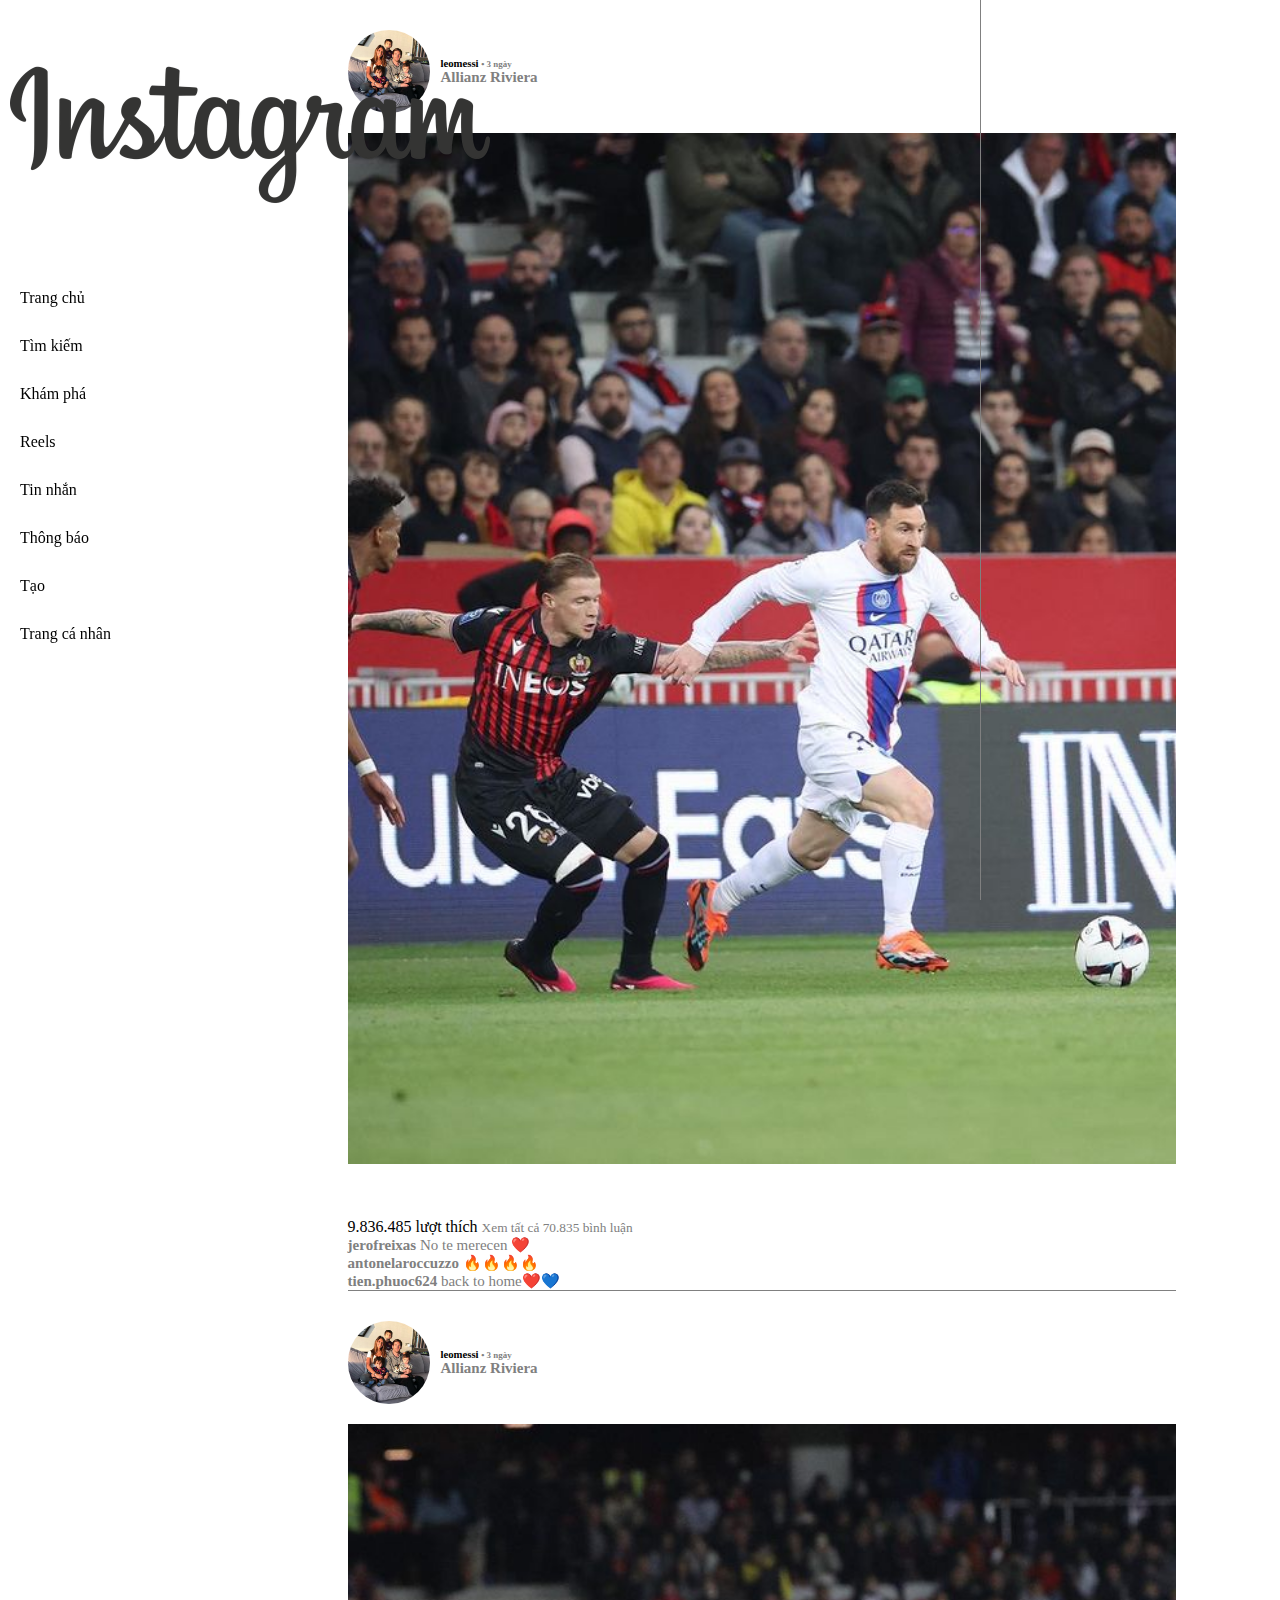
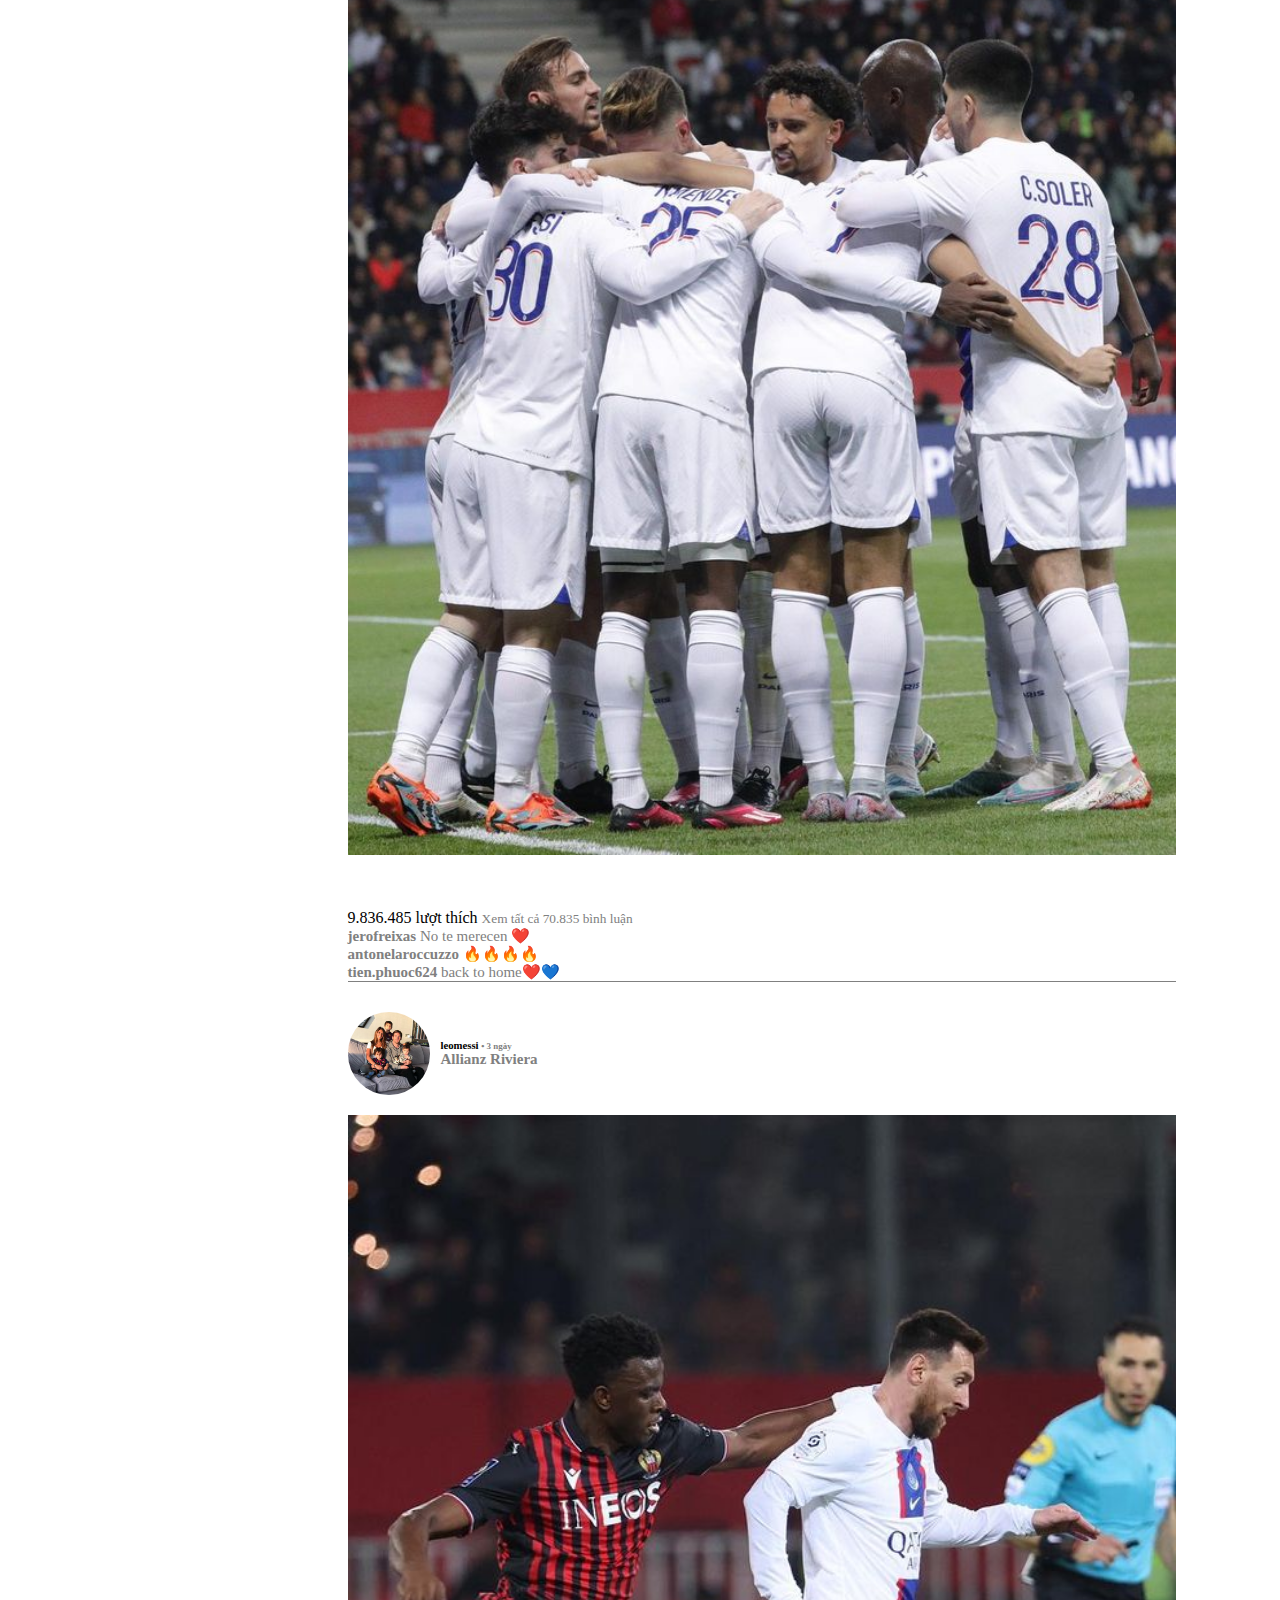
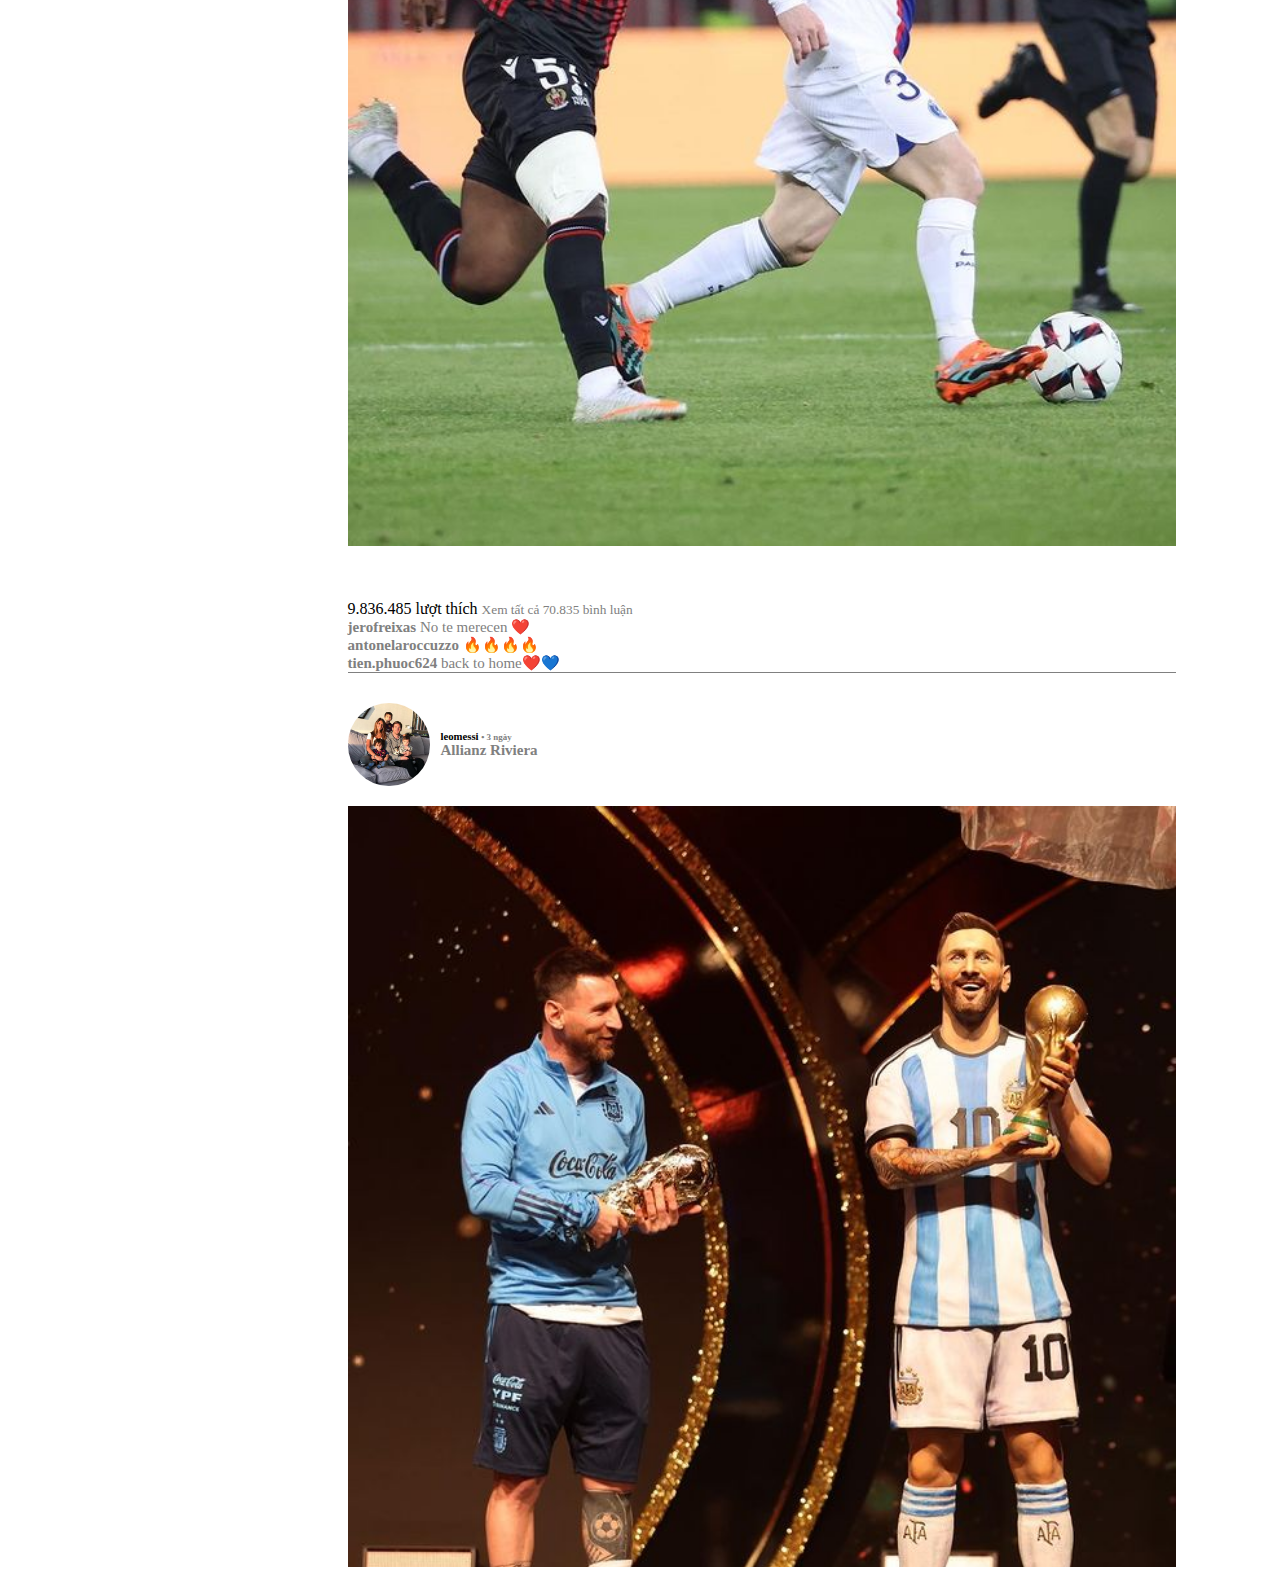
<file: index.html>
<!DOCTYPE html>
<html lang="en">
  <head>
    <meta charset="UTF-8" />
    <meta http-equiv="X-UA-Compatible" content="IE=edge" />
    <meta name="viewport" content="width=device-width, initial-scale=1.0" />
    <link
      rel="stylesheet"
      href="https://cdnjs.cloudflare.com/ajax/libs/font-awesome/6.4.0/css/all.min.css"
      integrity="sha512-iecdLmaskl7CVkqkXNQ/ZH/XLlvWZOJyj7Yy7tcenmpD1ypASozpmT/E0iPtmFIB46ZmdtAc9eNBvH0H/ZpiBw=="
      crossorigin="anonymous"
      referrerpolicy="no-referrer"
    />
    <link
      href="https://cdn.jsdelivr.net/npm/bootstrap@5.0.2/dist/css/bootstrap.min.css"
      rel="stylesheet"
      integrity="sha384-EVSTQN3/azprG1Anm3QDgpJLIm9Nao0Yz1ztcQTwFspd3yD65VohhpuuCOmLASjC"
      crossorigin="anonymous"
    />
    <link rel="stylesheet" href="./assets/css/style.css" />
    <title>Instagram</title>
  </head>
  <body>
    <div class="container-fluid">
      <div class="row">
        <div class="col-md-2 nav">
          <div class="list-item">
            <a href="#">
              <img src="./assets/img/logo.png" alt="" width="50%" />
            </a>
            <a href="./assets/Danh-muc/trangchu.html" target="page"> <i class="fa-solid fa-house"></i>Trang chủ </a>
            <a href="#">
              <i class="fa-solid fa-magnifying-glass"></i>Tìm kiếm
            </a>
            <a href="#"> <i class="fa-solid fa-compass"></i>Khám phá </a>
            <a href="#"> <i class="fa-solid fa-play"></i>Reels </a>
            <a href="./assets/Danh-muc/tinnhan.html" target="page"> <i class="fa-brands fa-telegram"></i>Tin nhắn </a>
            <a href="#"> <i class="fa-solid fa-heart"></i>Thông báo </a>
            <a href="#"> <i class="fa-solid fa-square-plus"></i>Tạo </a>
            <a href="./assets/Danh-muc/canhan.html" target="page"> <i class="fa-solid fa-user"></i>Trang cá nhân </a>
          </div>
          
        </div>
        
        <main class="col-md-7">
            <iframe src="./assets/Danh-muc/trangchu.html" frameborder="0" scrolling="no" width="100%" height="4767.39px" name="page"></iframe>
        </main>
        <article class="col-md-3">
            <div class="container-article">
                <div class="list-friend">
                    <a href="#"><img src="./assets/img/anh2.jpg" alt="" width="20%"><h6>tien.phuoc624 <br> <p>Nguyễn Tiến Phước</p></h6></a>
                    <a href="#"><h6 class="button-friend">Chuyển</h6></a>
                </div>
                <p>Gợi ý cho bạn</p>
                <div class="list-friend">
                    <a href="#"><img src="./assets/img/anh3.jpg" alt="" width="15%"><h6>chauvo765 <br> <p>Gợi ý cho bạn</p></h6></a>
                    <a href="#"><h6 class="button-friend">Theo dõi</h6></a>
                </div>
                <div class="list-friend">
                    <a href="#"><img src="./assets/img/anh3.jpg" alt="" width="15%"><h6>h._.v30.01 <br> <p>Gợi ý cho bạn</p></h6></a>
                    <a href="#"><h6 class="button-friend">Theo dõi</h6></a>
                </div>
                <div class="list-friend">
                    <a href="#"><img src="./assets/img/anh3.jpg" alt="" width="15%"><h6>thienphamdong05022004 <br> <p>Gợi ý cho bạn</p></h6></a>
                    <a href="#"><h6 class="button-friend">Theo dõi</h6></a>
                </div>
                <div class="list-friend">
                    <a href="#"><img src="./assets/img/anh3.jpg" alt="" width="15%"><h6>truongvan.phat.37 <br> <p>Gợi ý cho bạn</p></h6></a>
                    <a href="#"><h6 class="button-friend">Theo dõi</h6></a>
                </div>
                <div class="list-friend">
                    <a href="#"><img src="./assets/img/anh3.jpg" alt="" width="15%"><h6>vanvien1604 <br> <p>Gợi ý cho bạn</p></h6></a>
                    <a href="#"><h6 class="button-friend">Theo dõi</h6></a>
                </div>
            </div>
        </article>
      </div>
      <div class="row">
        <div class="col-md-12 mobile-tablet">
          <div class="nav-tablet-mobile">
            
            <div class="list-item">
              <a href="./assets/Danh-muc/trangchu.html" target="page"> <i class="fa-solid fa-house"></i> </a>
              <a href="#">
                <i class="fa-solid fa-magnifying-glass"></i>
              </a>
              <a href="#"> <i class="fa-solid fa-compass"></i></a>
              <a href="#"> <i class="fa-solid fa-play"></i> </a>
              <a href="./assets/Danh-muc/tinnhan.html" target="page"> <i class="fa-brands fa-telegram"></i></a>
              <a href="#"> <i class="fa-solid fa-heart"></i></a>
              <a href="#"> <i class="fa-solid fa-square-plus"></i></a>
              <a href="./assets/Danh-muc/canhan.html" target="page"> <i class="fa-solid fa-user"></i></a>
            </div>
          </div>
        </div>
      </div>
    </div>

    <script
      src="https://cdn.jsdelivr.net/npm/bootstrap@5.0.2/dist/js/bootstrap.bundle.min.js"
      integrity="sha384-MrcW6ZMFYlzcLA8Nl+NtUVF0sA7MsXsP1UyJoMp4YLEuNSfAP+JcXn/tWtIaxVXM"
      crossorigin="anonymous"
    ></script>
  </body>
</html>
</file>
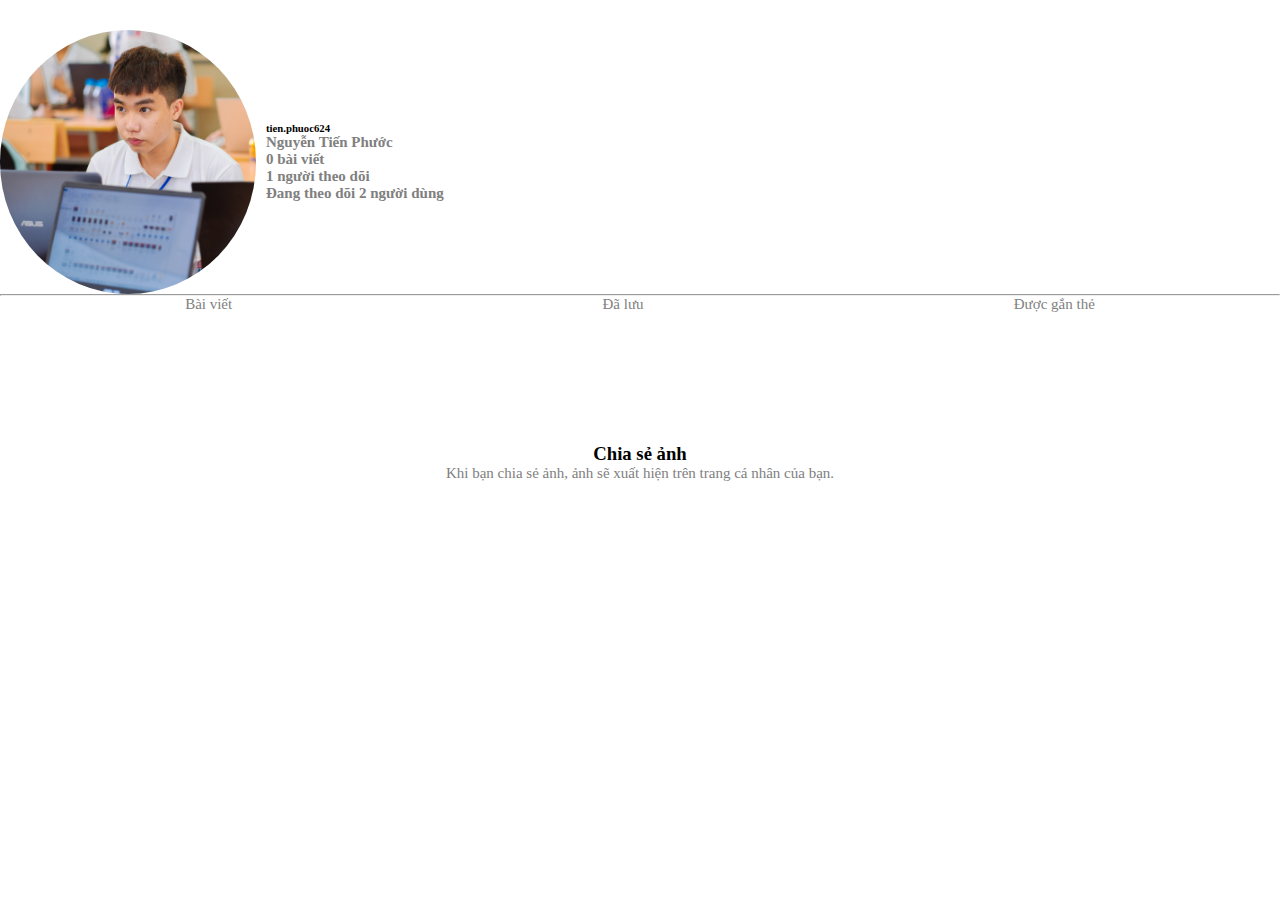
<file: assets/Danh-muc/canhan.html>
<!DOCTYPE html>
<html lang="en">
  <head>
    <meta charset="UTF-8" />
    <meta http-equiv="X-UA-Compatible" content="IE=edge" />
    <meta name="viewport" content="width=device-width, initial-scale=1.0" />
    <link
    rel="stylesheet"
    href="https://cdnjs.cloudflare.com/ajax/libs/font-awesome/6.4.0/css/all.min.css"
    integrity="sha512-iecdLmaskl7CVkqkXNQ/ZH/XLlvWZOJyj7Yy7tcenmpD1ypASozpmT/E0iPtmFIB46ZmdtAc9eNBvH0H/ZpiBw=="
    crossorigin="anonymous"
    referrerpolicy="no-referrer"
  />
  <link
      href="https://cdn.jsdelivr.net/npm/bootstrap@5.0.2/dist/css/bootstrap.min.css"
      rel="stylesheet"
      integrity="sha384-EVSTQN3/azprG1Anm3QDgpJLIm9Nao0Yz1ztcQTwFspd3yD65VohhpuuCOmLASjC"
      crossorigin="anonymous"
    />
    <link rel="stylesheet" href="../css/style.css">
    <title>Document</title>
    <style>
      * {
        padding: 0;
        margin: 0;
        box-sizing: border-box;
      }
      body {
        width: 100%;
      }

      a {
        text-decoration: none;
        color: black;
      }
      p,
      small {
        color: gray;
      }
      p {
        font-size: 15px;
      }
      main {
        margin-left: 244px;
      }
      .content-profile{
        margin-top: 30px;
      }
     .list-profile{
        display: flex;
        align-items: center;
        justify-content: space-around;
     }.coantainer-bottom{
        height: 300px;
        display: flex;
        align-items: center;
        justify-content: center;
     }
     .main-profile{
        text-align: center
     }
    </style>
  </head>
  <body>
    <div class="container-fluid">
        <div class="content-profile">
            <div class="row">
                <div class="col-md-12">
                    <div class="list-friend">
                        <a href="#"><img src="../img/anh2.jpg" alt="" width="20%"><h6>tien.phuoc624 <br> <p>Nguyễn Tiến Phước</p> <p>0 bài viết</p> <p>1 người theo dõi</p> <p>Đang theo dõi 2 người dùng</p></h6>
                        </a>
                    </div>
                    <hr>
                    
                </div>
                <div class="col-md-12">
                    <div class="list-profile">
                        <p>Bài viết</p>
                        <p>Đã lưu</p>
                        <p>Được gắn thẻ</p>
                    </div>
                </div>
                <div class="col-md-12 coantainer-bottom">
                    <div class="main-profile">
                        <h3>Chia sẻ ảnh</h3>
                        <p>Khi bạn chia sẻ ảnh, ảnh sẽ xuất hiện trên trang cá nhân của bạn.</p>
                    </div>
                </div>
            </div>
        </div>
    </div>
    
    <script
    src="https://cdn.jsdelivr.net/npm/bootstrap@5.0.2/dist/js/bootstrap.bundle.min.js"
    integrity="sha384-MrcW6ZMFYlzcLA8Nl+NtUVF0sA7MsXsP1UyJoMp4YLEuNSfAP+JcXn/tWtIaxVXM"
    crossorigin="anonymous"
  ></script>
  </body>
</html>
</file>
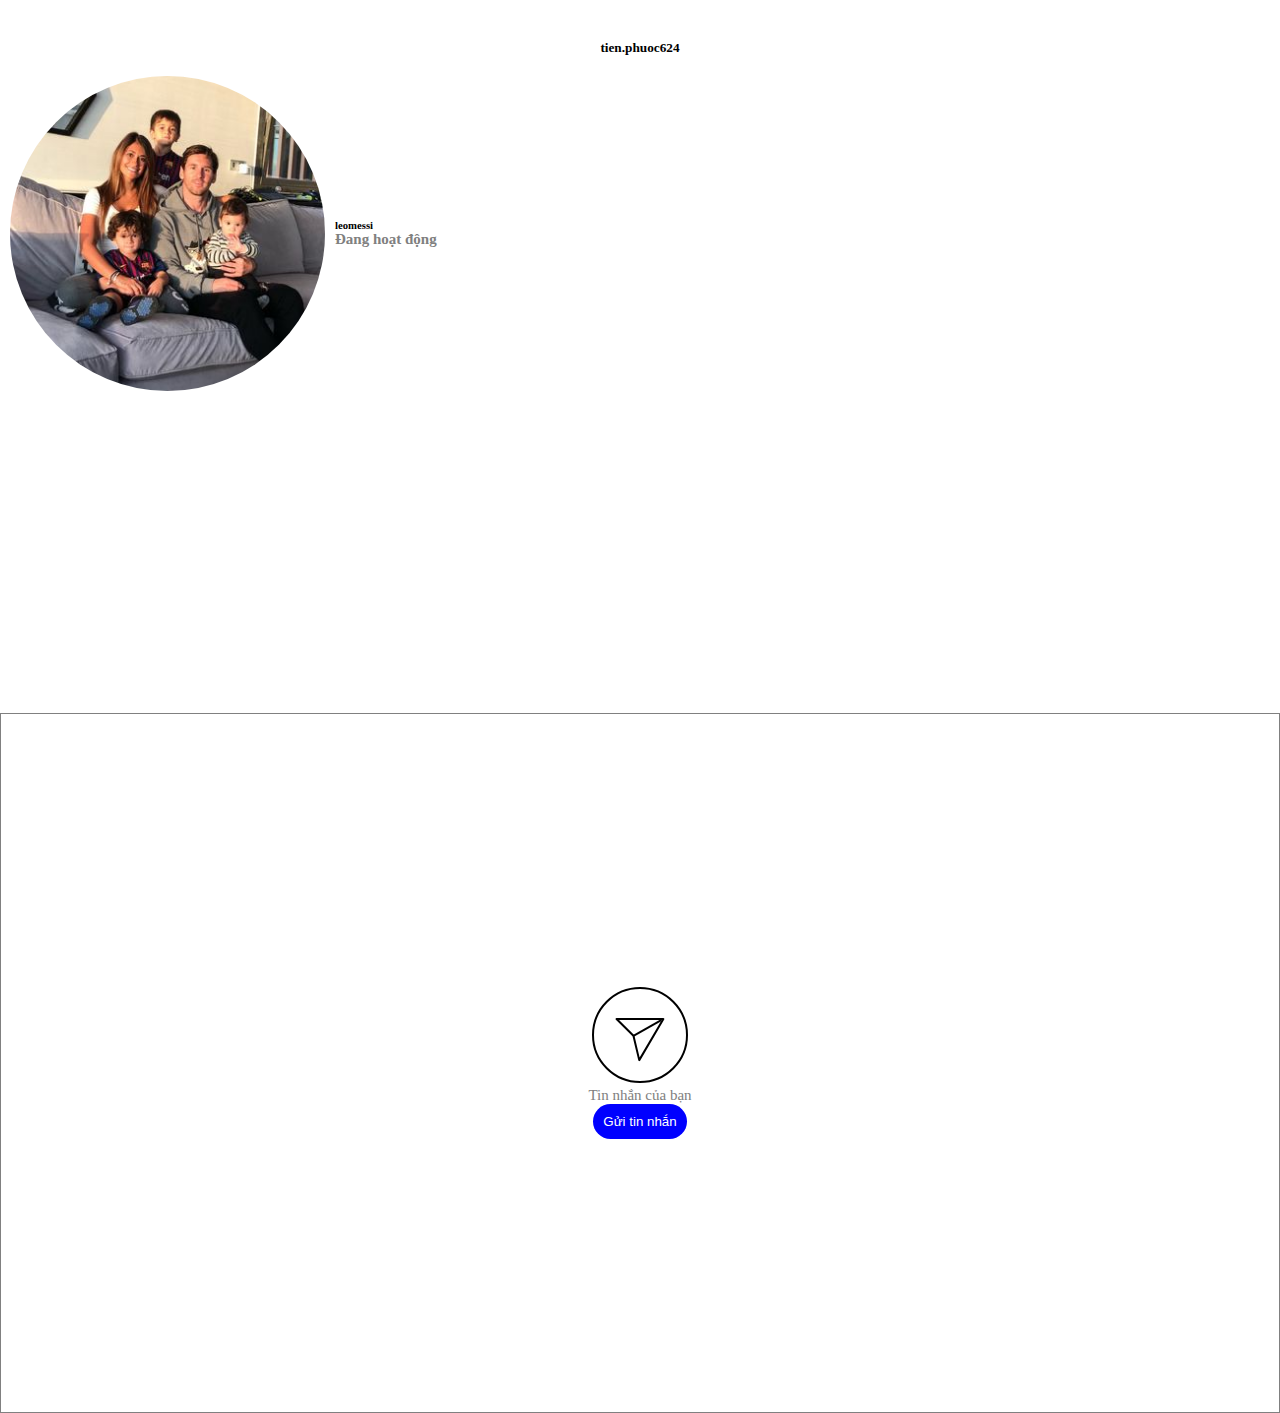
<file: assets/Danh-muc/tinnhan.html>
<!DOCTYPE html>
<html lang="en">
  <head>
    <meta charset="UTF-8" />
    <meta http-equiv="X-UA-Compatible" content="IE=edge" />
    <meta name="viewport" content="width=device-width, initial-scale=1.0" />
    <link
    rel="stylesheet"
    href="https://cdnjs.cloudflare.com/ajax/libs/font-awesome/6.4.0/css/all.min.css"
    integrity="sha512-iecdLmaskl7CVkqkXNQ/ZH/XLlvWZOJyj7Yy7tcenmpD1ypASozpmT/E0iPtmFIB46ZmdtAc9eNBvH0H/ZpiBw=="
    crossorigin="anonymous"
    referrerpolicy="no-referrer"
  />
  <link
      href="https://cdn.jsdelivr.net/npm/bootstrap@5.0.2/dist/css/bootstrap.min.css"
      rel="stylesheet"
      integrity="sha384-EVSTQN3/azprG1Anm3QDgpJLIm9Nao0Yz1ztcQTwFspd3yD65VohhpuuCOmLASjC"
      crossorigin="anonymous"
    />
    <link rel="stylesheet" href="../css/style.css">
    <title>Document</title>
    <style>
      * {
        padding: 0;
        margin: 0;
        box-sizing: border-box;
      }
      body {
        width: 100%;
      }

      a {
        text-decoration: none;
        color: black;
      }
      p,
      small {
        color: gray;
      }
      p {
        font-size: 15px;
      }
      main {
        margin-left: 244px;
      }
      .mess{
        height: 700px;
        
        margin-top: 30px;
      }
      .title-mess{
        display: flex;
        justify-content: center;
        padding: 10px;
      }
      
      .header-tus{
        padding: 10px;
        height: 647px;
      }
      .header-tus a {
        display: flex;
        align-items: center;
      }

      .header-tus img {
        border-radius: 50%;
        margin-right: 10px;
      }
      .content-right{
        width: 100%;
        height: 700px;
        display: flex;
        align-items: center;
        justify-content: center;
        border: 1px solid gray;
      }
      .messenger{
        text-align: center;
      }
      button{
        padding: 10px;
        color: white;
        font-weight: 500;
        outline: none;
        background-color: blue;
        border-radius: 20px;
        border: none;

      }

     
    </style>
  </head>
  <body>
    <div class="container-fluid">
        <div class="mess">
          <div class="row">
            <div class="col-md-3 ">
                <div class="left">
                  <div class="row">
                    <div class="col-md-12">
                        <div class="title-mess">
                            <h5>tien.phuoc624</h5>
                        </div>
                    </div>
                </div>
                <div class="row content-mess">
                    <div class="col-md-12">
                        <div class="header-tus">
                            <a href="#"
                              ><img src="../img/anh1.jpg" alt="" width="25%" />
                              <h6>
                                leomessi <br />
                                <p>Đang hoạt động</p>
                              </h6></a
                            >
                          </div>
                    </div>
                </div>
                </div>
            </div>
            <div class="col-md-9">
              <div class="content-right">
                <div class="messenger">
                  <svg aria-label="Direct" class="x1lliihq x1n2onr6" color="rgb(0, 0, 0)" fill="rgb(0, 0, 0)" height="96" role="img" viewBox="0 0 96 96" width="96"><title>Direct</title><circle cx="48" cy="48" fill="none" r="47" stroke="currentColor" stroke-linecap="round" stroke-linejoin="round" stroke-width="2"></circle><line fill="none" stroke="currentColor" stroke-linejoin="round" stroke-width="2" x1="69.286" x2="41.447" y1="33.21" y2="48.804"></line><polygon fill="none" points="47.254 73.123 71.376 31.998 24.546 32.002 41.448 48.805 47.254 73.123" stroke="currentColor" stroke-linejoin="round" stroke-width="2"></polygon></svg>
                  <p>Tin nhắn của bạn</p>
                  <button>Gửi tin nhắn</button>
                </div>
              </div>
            </div>
        </div>
        </div>
    </div>
    
    <script
    src="https://cdn.jsdelivr.net/npm/bootstrap@5.0.2/dist/js/bootstrap.bundle.min.js"
    integrity="sha384-MrcW6ZMFYlzcLA8Nl+NtUVF0sA7MsXsP1UyJoMp4YLEuNSfAP+JcXn/tWtIaxVXM"
    crossorigin="anonymous"
  ></script>
  </body>
</html>
</file>
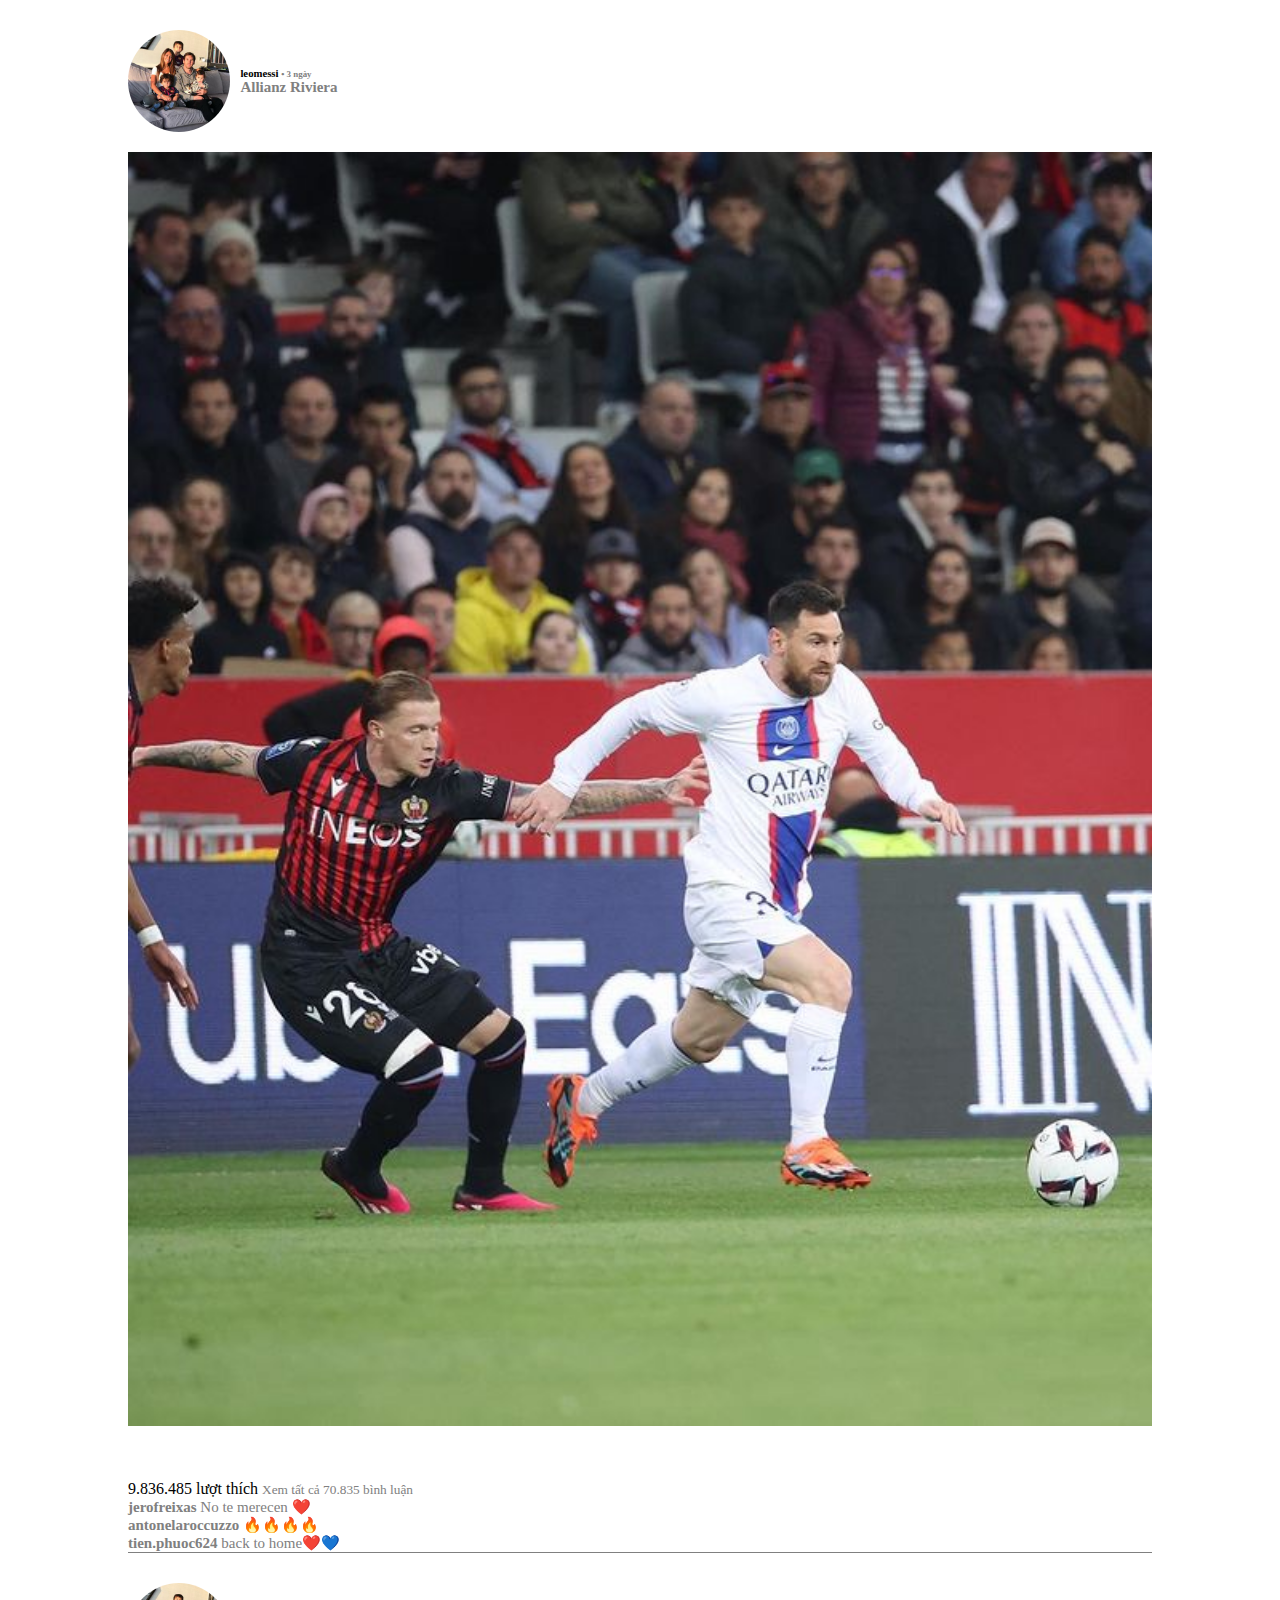
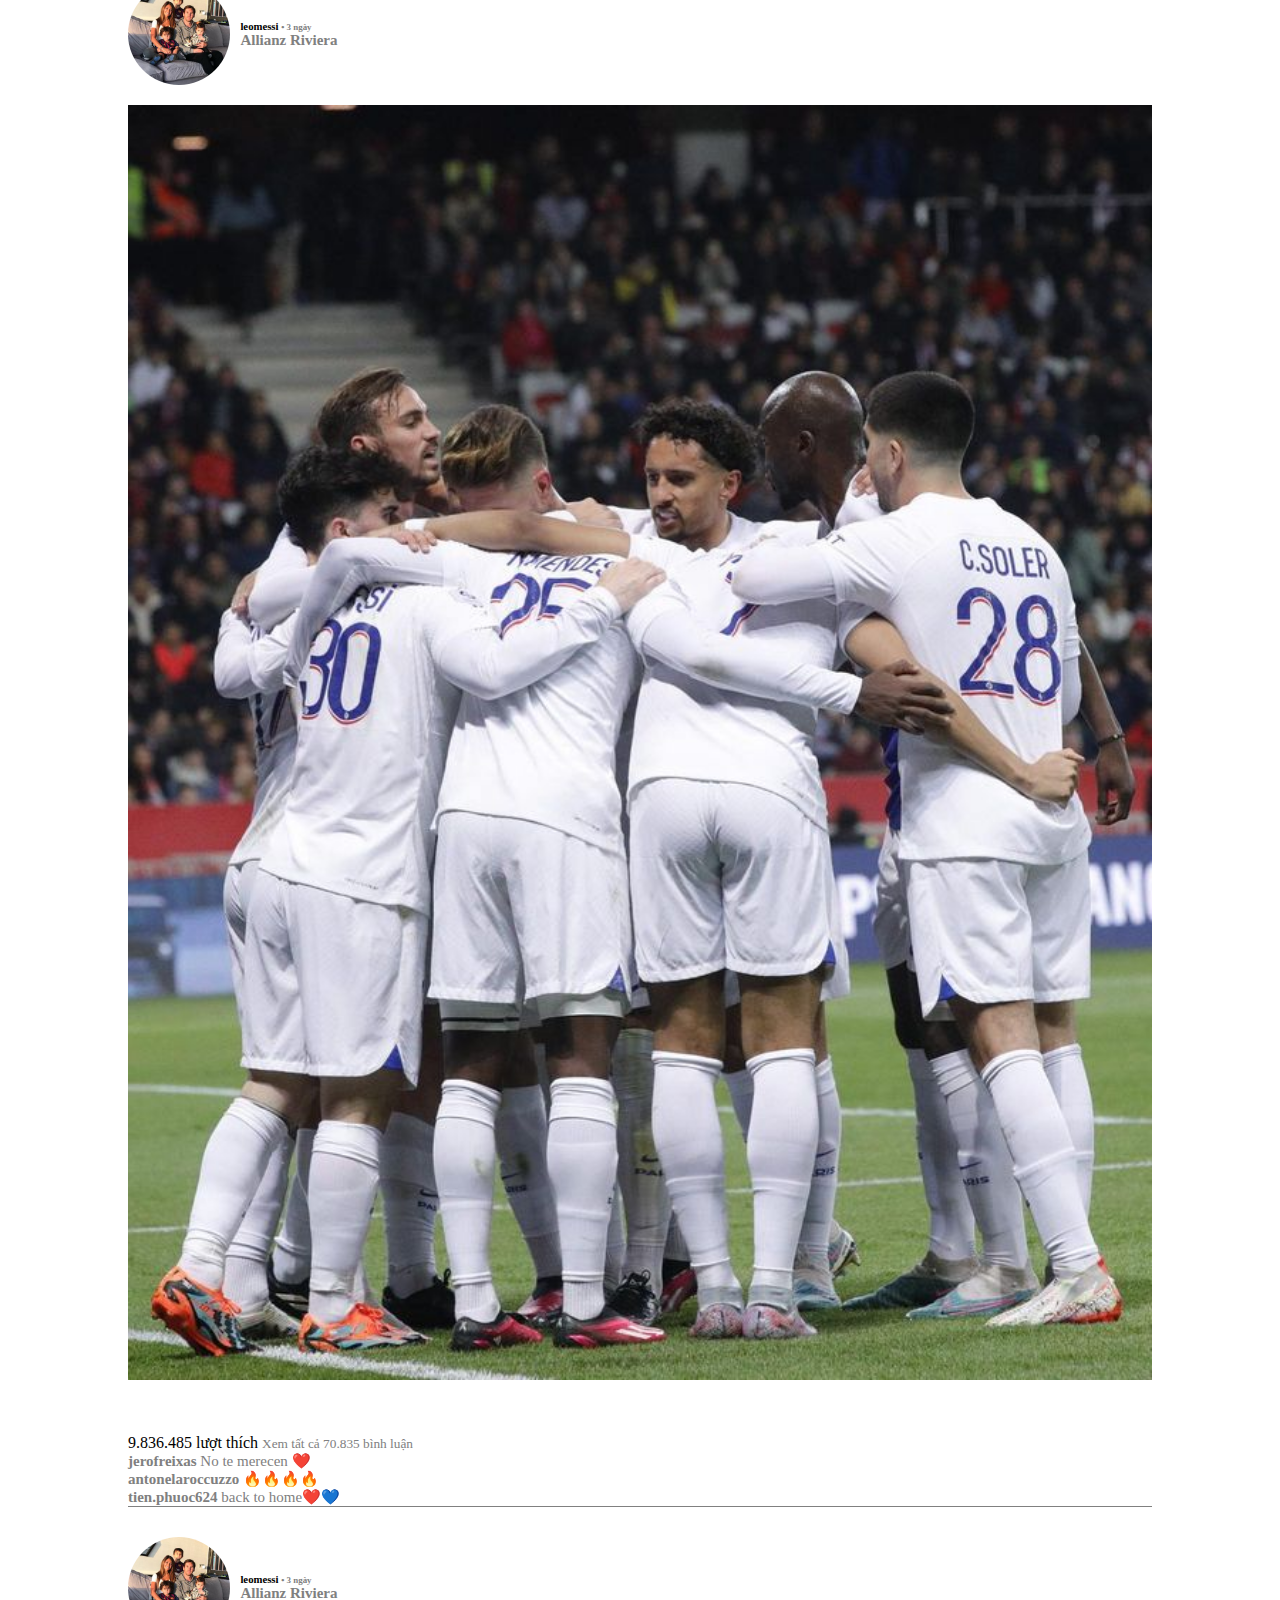
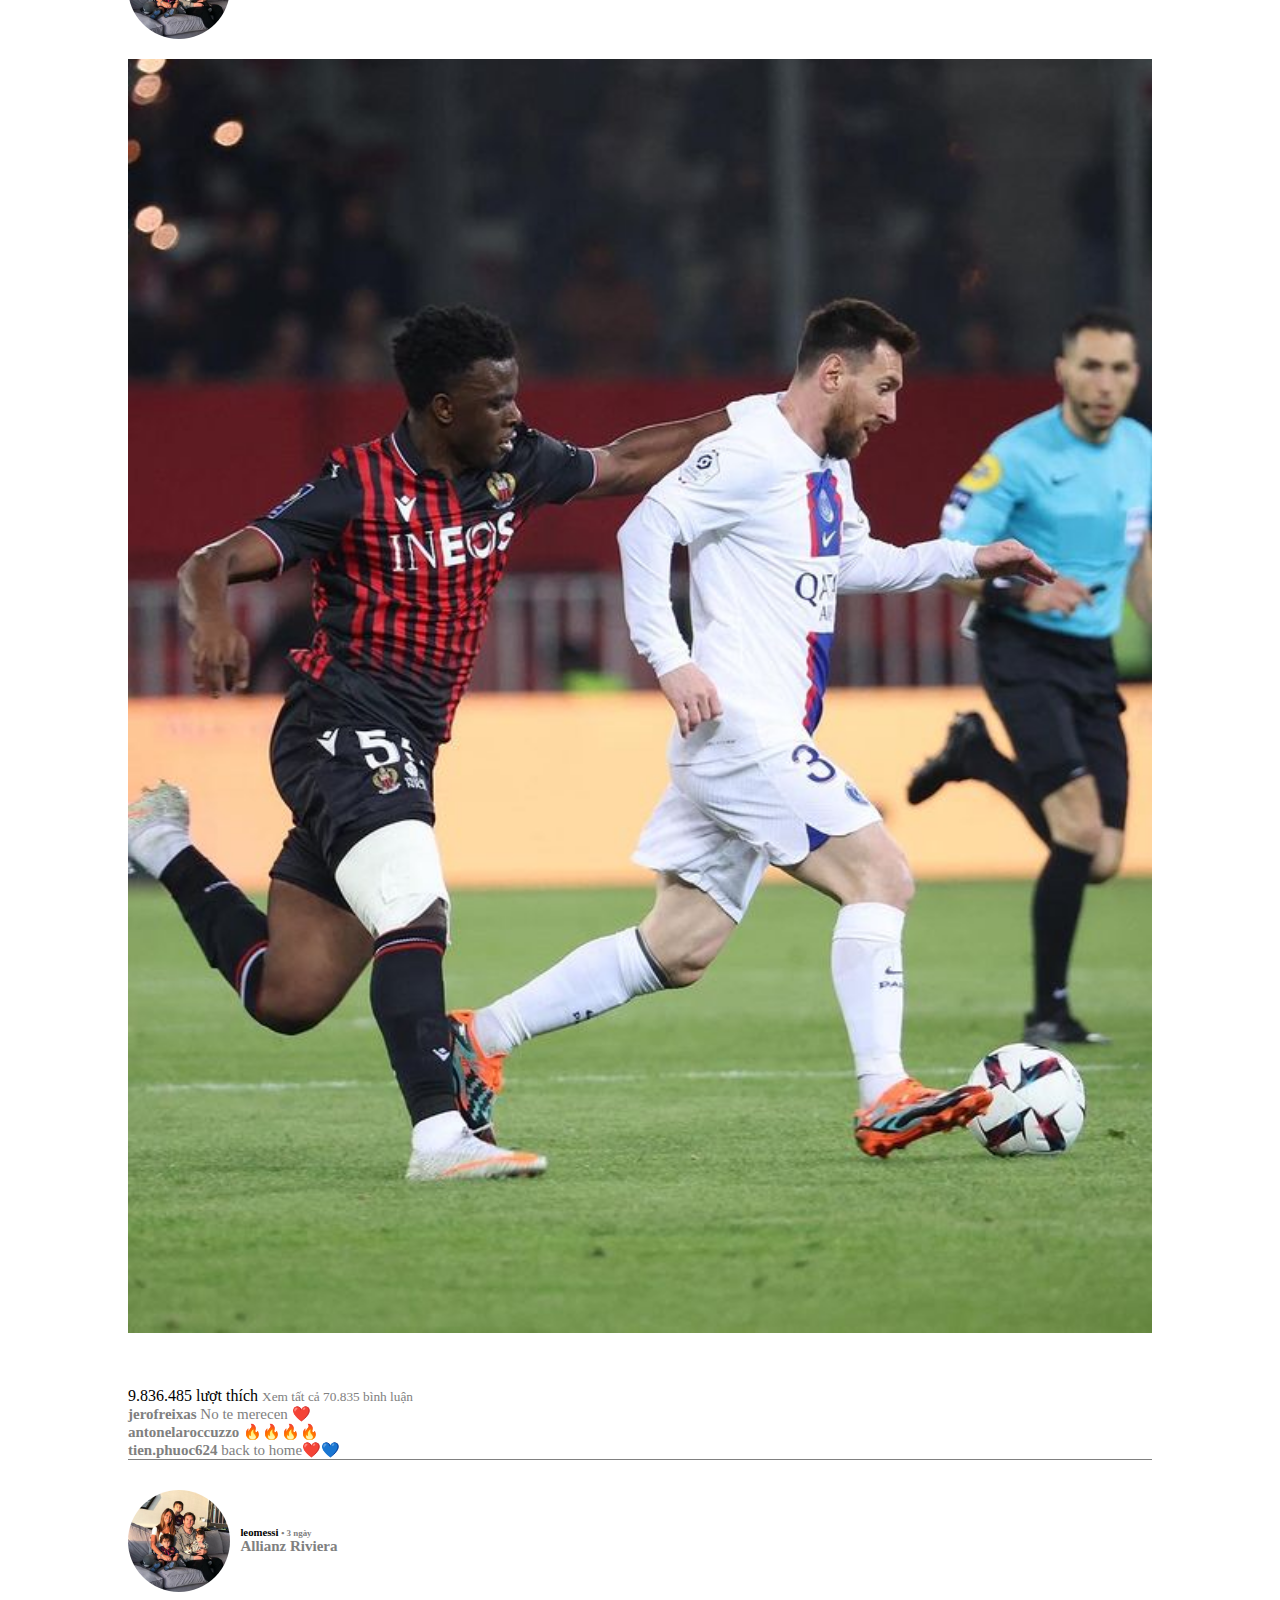
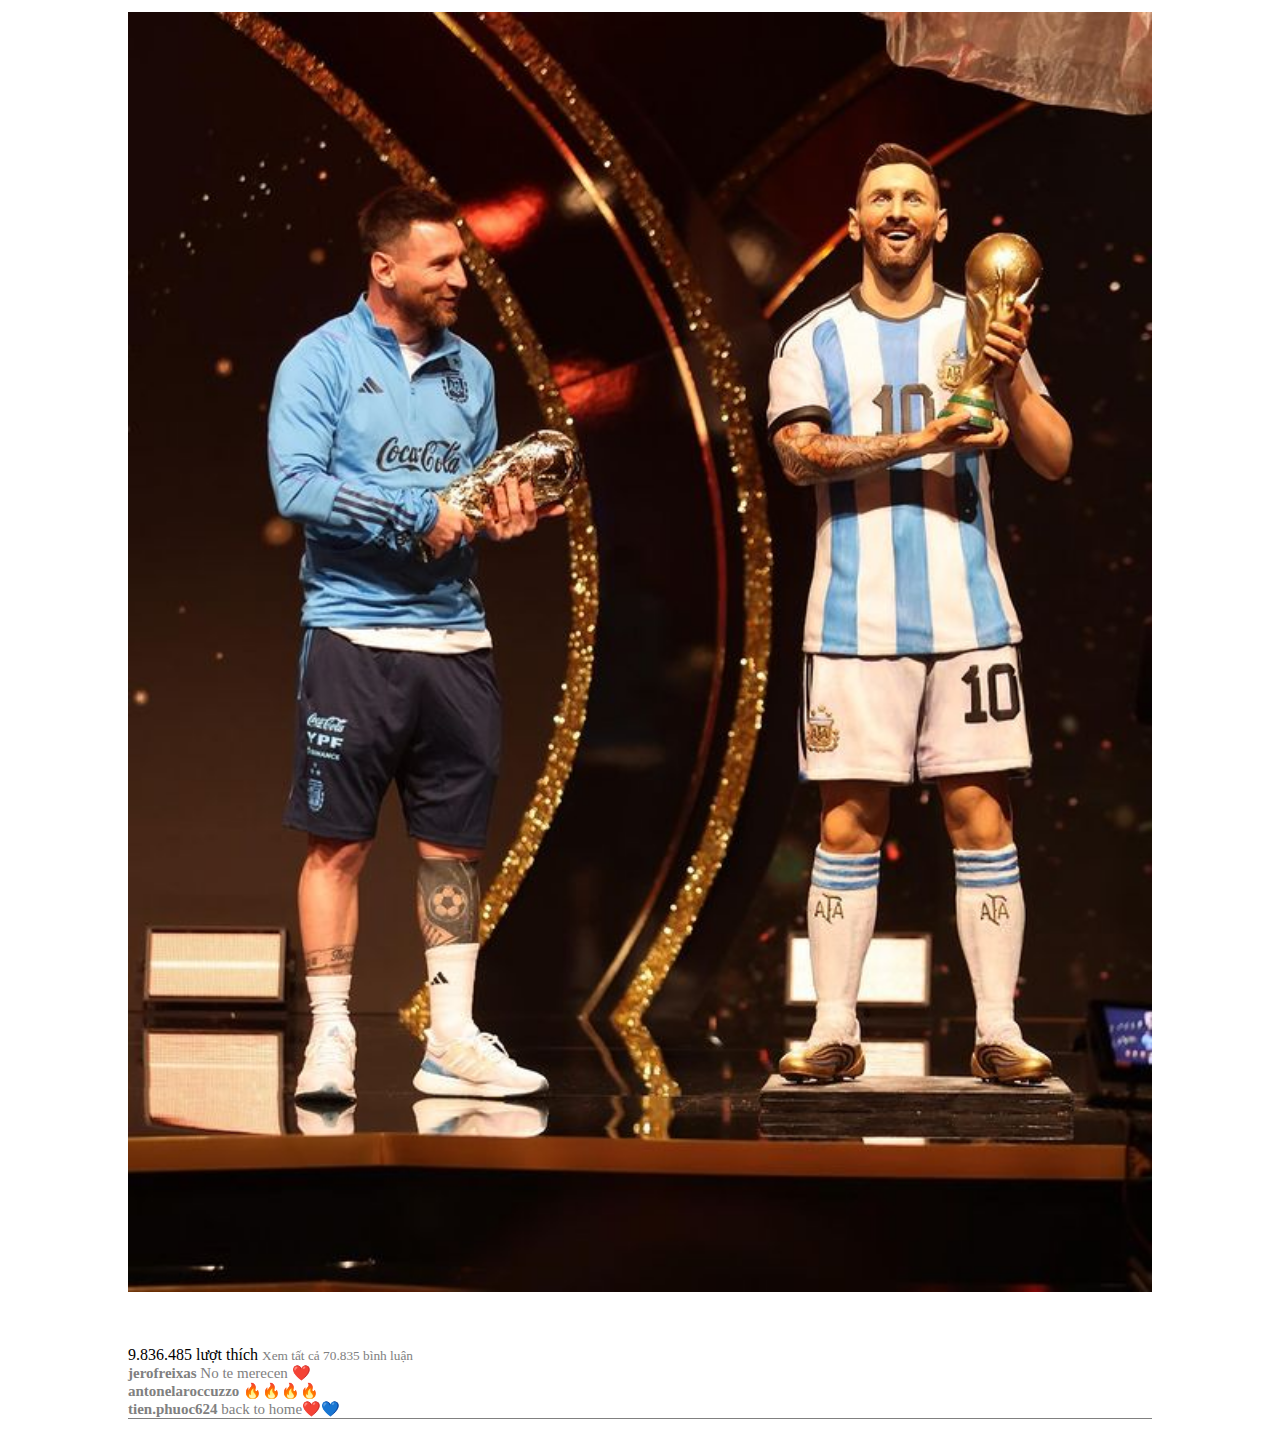
<file: assets/Danh-muc/trangchu.html>
<!DOCTYPE html>
<html lang="en">
  <head>
    <meta charset="UTF-8" />
    <meta http-equiv="X-UA-Compatible" content="IE=edge" />
    <meta name="viewport" content="width=device-width, initial-scale=1.0" />
    <link
    rel="stylesheet"
    href="https://cdnjs.cloudflare.com/ajax/libs/font-awesome/6.4.0/css/all.min.css"
    integrity="sha512-iecdLmaskl7CVkqkXNQ/ZH/XLlvWZOJyj7Yy7tcenmpD1ypASozpmT/E0iPtmFIB46ZmdtAc9eNBvH0H/ZpiBw=="
    crossorigin="anonymous"
    referrerpolicy="no-referrer"
  />
  <link
      href="https://cdn.jsdelivr.net/npm/bootstrap@5.0.2/dist/css/bootstrap.min.css"
      rel="stylesheet"
      integrity="sha384-EVSTQN3/azprG1Anm3QDgpJLIm9Nao0Yz1ztcQTwFspd3yD65VohhpuuCOmLASjC"
      crossorigin="anonymous"
    />
    <title>Document</title>
    <style>
      * {
        padding: 0;
        margin: 0;
        box-sizing: border-box;
      }
      body {
        width: 100%;
      }

      a {
        text-decoration: none;
        color: black;
      }
      p,
      small {
        color: gray;
      }
      p {
        font-size: 15px;
      }
      main {
        margin-left: 244px;
      }
      .main-container {
        width: 80%;
        margin: 30px auto;
        border-bottom: 1px solid gray;
      }
      .header-tus a {
        display: flex;
        align-items: center;
      }

      .header-tus img {
        border-radius: 50%;
        margin-right: 10px;
      }
      .body-tus {
        margin: 20px 0;
      }
      .list-icon i {
        font-size: 26px;
        padding: 10px;
      }
      
    </style>
  </head>
  <body>
    <div class="main-container">
      <div class="header-tus">
        <a href="#"
          ><img src="../img/anh1.jpg" alt="" width="10%" />
          <h6>
            leomessi <small>• 3 ngày</small> <br />
            <p>Allianz Riviera</p>
          </h6></a
        >
      </div>
      <div class="body-tus">
        <img src="../img/body1.jpg" alt="" width="100%" />
      </div>
      <div class="footer-tus">
        <div class="list-icon">
          <a href="#"><i class="fa-solid fa-heart"></i></a>
          <a href="#"><i class="fa-solid fa-comment"></i></a>
          <a href="#"><i class="fa-brands fa-telegram"></i></a>
        </div>
        <div class="list-interact">
          <a href="#">9.836.485 lượt thích</a>
          <a href="#"><small>Xem tất cả 70.835 bình luận</small></a>
          <p><b>jerofreixas </b>No te merecen ❤️</p>
          <p><b>antonelaroccuzzo</b> 🔥🔥🔥🔥</p>
          <p><b>tien.phuoc624</b> back to home❤️💙</p>
        </div>
      </div>
    </div>
    <div class="main-container">
      <div class="header-tus">
        <a href="#"
          ><img src="../img/anh1.jpg" alt="" width="10%" />
          <h6>
            leomessi <small>• 3 ngày</small> <br />
            <p>Allianz Riviera</p>
          </h6></a
        >
      </div>
      <div class="body-tus">
        <img src="../img/body2.jpg" alt="" width="100%" />
      </div>
      <div class="footer-tus">
        <div class="list-icon">
          <a href="#"><i class="fa-solid fa-heart"></i></a>
          <a href="#"><i class="fa-solid fa-comment"></i></a>
          <a href="#"><i class="fa-brands fa-telegram"></i></a>
        </div>
        <div class="list-interact">
          <a href="#">9.836.485 lượt thích</a>
          <a href="#"><small>Xem tất cả 70.835 bình luận</small></a>
          <p><b>jerofreixas </b>No te merecen ❤️</p>
          <p><b>antonelaroccuzzo</b> 🔥🔥🔥🔥</p>
          <p><b>tien.phuoc624</b> back to home❤️💙</p>
        </div>
      </div>
    </div>
    <div class="main-container">
      <div class="header-tus">
        <a href="#"
          ><img src="../img/anh1.jpg" alt="" width="10%" />
          <h6>
            leomessi <small>• 3 ngày</small> <br />
            <p>Allianz Riviera</p>
          </h6></a
        >
      </div>
      <div class="body-tus">
        <img src="../img/body3.jpg" alt="" width="100%" />
      </div>
      <div class="footer-tus">
        <div class="list-icon">
          <a href="#"><i class="fa-solid fa-heart"></i></a>
          <a href="#"><i class="fa-solid fa-comment"></i></a>
          <a href="#"><i class="fa-brands fa-telegram"></i></a>
        </div>
        <div class="list-interact">
          <a href="#">9.836.485 lượt thích</a>
          <a href="#"><small>Xem tất cả 70.835 bình luận</small></a>
          <p><b>jerofreixas </b>No te merecen ❤️</p>
          <p><b>antonelaroccuzzo</b> 🔥🔥🔥🔥</p>
          <p><b>tien.phuoc624</b> back to home❤️💙</p>
        </div>
      </div>
    </div>
    <div class="main-container">
      <div class="header-tus">
        <a href="#"
          ><img src="../img/anh1.jpg" alt="" width="10%" />
          <h6>
            leomessi <small>• 3 ngày</small> <br />
            <p>Allianz Riviera</p>
          </h6></a
        >
      </div>
      <div class="body-tus">
        <img src="../img/body4.jpg" alt="" width="100%" />
      </div>
      <div class="footer-tus">
        <div class="list-icon">
          <a href="#"><i class="fa-solid fa-heart"></i></a>
          <a href="#"><i class="fa-solid fa-comment"></i></a>
          <a href="#"><i class="fa-brands fa-telegram"></i></a>
        </div>
        <div class="list-interact">
          <a href="#">9.836.485 lượt thích</a>
          <a href="#"><small>Xem tất cả 70.835 bình luận</small></a>
          <p><b>jerofreixas </b>No te merecen ❤️</p>
          <p><b>antonelaroccuzzo</b> 🔥🔥🔥🔥</p>
          <p><b>tien.phuoc624</b> back to home❤️💙</p>
        </div>
      </div>
    </div>
    <script
    src="https://cdn.jsdelivr.net/npm/bootstrap@5.0.2/dist/js/bootstrap.bundle.min.js"
    integrity="sha384-MrcW6ZMFYlzcLA8Nl+NtUVF0sA7MsXsP1UyJoMp4YLEuNSfAP+JcXn/tWtIaxVXM"
    crossorigin="anonymous"
  ></script>
  </body>
</html>
</file>
<file: assets/css/style.css>
*{
    padding: 0;
    margin: 0;
    box-sizing: border-box;
}
body{
    width: 100%;
}

a{
    text-decoration: none;
    color: black;
}
p,small{
    color: gray;
}
p{
    font-size: 15px;
}

.nav{
    
    border-right: 1px solid gray;
    position: fixed;
    top: 0;
    left: 0;
    bottom: 0;
}
.list-item a{
    display: block;
    padding: 15px 10px;
    font-weight: 500;

   
}
.list-item i{
    margin-right: 10px;
}
main{
    margin-left: 244px;
}
.main-container{
    width: 80%;
    margin: 30px auto;
    border-bottom: 1px solid gray;
}
.header-tus a{
    display: flex;
    align-items: center;
}

.header-tus img{
    border-radius: 50%;
    margin-right: 10px;
   
}
.body-tus{
    margin: 20px 0;
}
.list-icon i{
    font-size: 26px;
    padding: 10px;
}
.container-article{
    width: 100%;
    margin-top: 30px;
}
.list-friend {
    display: flex;
    align-items: center;
}
.list-friend img{
    border-radius: 50%;
    margin-right: 10px;
}
.list-friend a{
    display: flex;
    align-items: center;
}
.button-friend{
    color: blue;
    font-size: 13px;
}
.mobile-tablet{
    width: 100%;
    position: fixed;
    right: 0;
    bottom: 0;
    left: 0;
    background-color: white;
    display: none;
}
.mobile-tablet .list-item{
    display: flex;
    justify-content: space-around;
}
@media screen and (max-width:1500px) {
    article{
        display: none;
    }
    
}
@media screen and (max-width:800px) {
    .left{
        display: none;
    }
    
}
@media screen and (max-width: 1023px) {
    .nav{
        display: none;
    }
    main{
        margin: -244px auto;
    }
    .mobile-tablet{
        display: block;
    }
}
</file>
